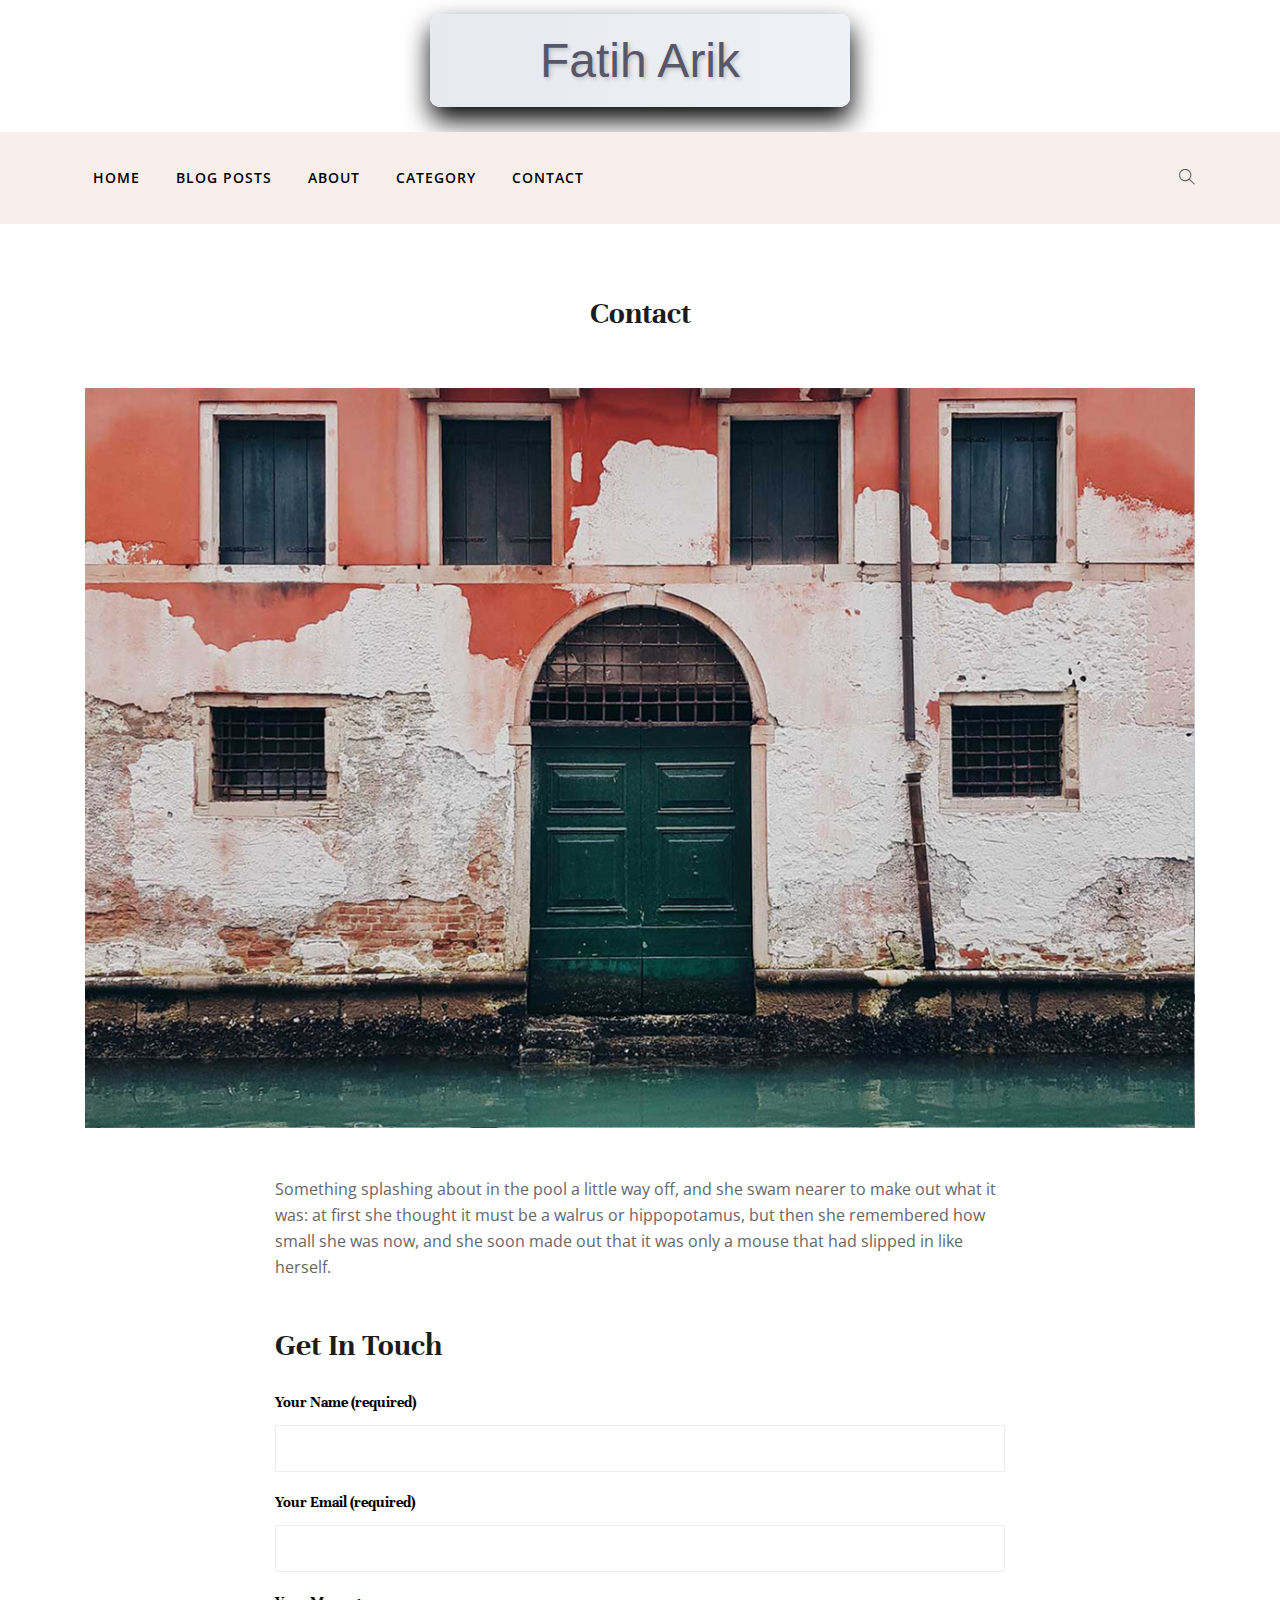
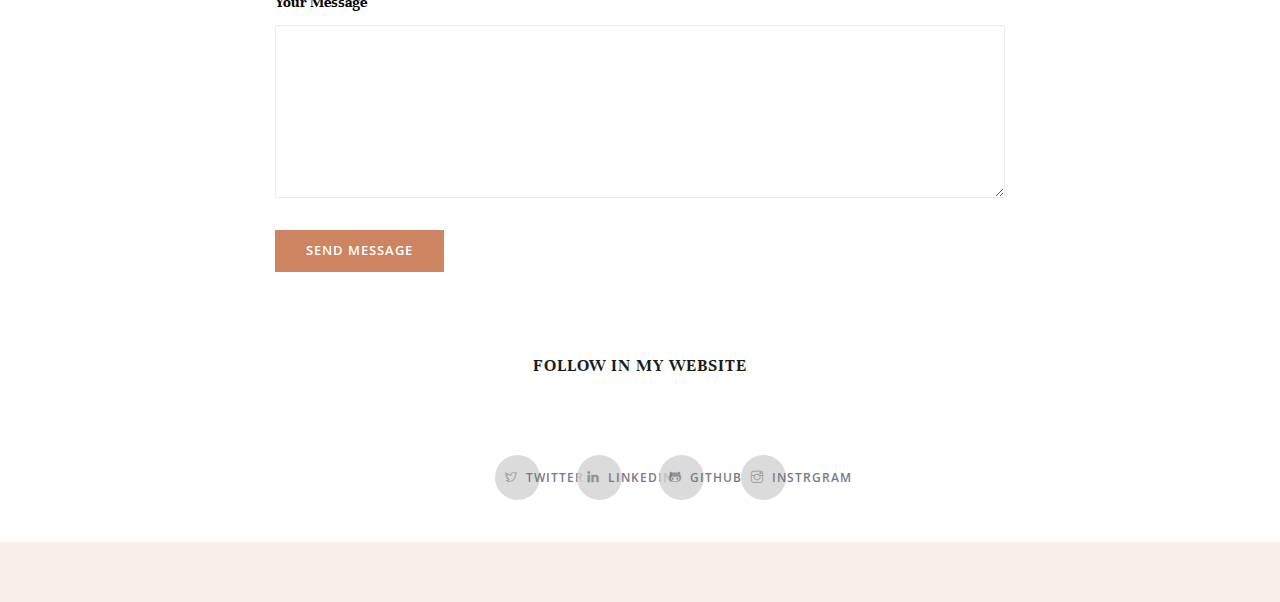
<file: contact.html>
<!DOCTYPE html>
<html lang="en">
<head>
    <meta charset="utf-8">
    <title>contact</title>
    <meta http-equiv="X-UA-Compatible" content="IE=edge">
    <meta name="viewport" content="width=device-width, initial-scale=1, shrink-to-fit=no">
    <link rel="stylesheet" href="plugins/bootstrap/css/bootstrap.min.css">
    <link rel="stylesheet" href="plugins/themify/css/themify-icons.css">
    <link rel="stylesheet" href="plugins/slick-carousel/slick-theme.css">
    <link rel="stylesheet" href="plugins/slick-carousel/slick.css">
    <link rel="stylesheet" href="plugins/owl-carousel/owl.carousel.min.css">
    <link rel="stylesheet" href="plugins/owl-carousel/owl.theme.default.min.css">
    <link rel="stylesheet" href="plugins/magnific-popup/magnific-popup.css">
    <link rel="stylesheet" href="css/style.css">
</head>
<body>
<div class="header-logo py-5 d-none d-lg-block">
    <div class="container">
        <div class="row justify-content-center">
            <div class="col-lg-6 text-center">
                <a class="ad">Fatih Arik</a>
            </div>
        </div>
    </div>
</div>

<header class="header-top bg-grey justify-content-center">
    <nav class="navbar navbar-expand-lg navigation">
        <div class="container">
            <a class="navbar-brand d-lg-none"></a>
            <button class="navbar-toggler" type="button" data-toggle="collapse" data-target="#navbarContent" aria-controls="navbarContent" aria-expanded="false" aria-label="Toggle navigation">
                <span class="ti-menu"></span>
            </button>
            <div class="collapse navbar-collapse" id="navbarContent">
                <ul id="menu" class="menu navbar-nav ">
                    <li class="nav-item dropdown  pl-0">
                        <a class="nav-link dropdown-toggle" href="#" id="navbarDropdown" role="button" data-toggle="dropdown" aria-haspopup="true" aria-expanded="false">
                            Home
                        </a>
                        <div class="dropdown-menu" aria-labelledby="navbarDropdown">
                            <a class="dropdown-item" href="index.html">Home One HAUPSEITE</a>
                            <a class="dropdown-item" href="index-2.html">Home Two IT</a>
                            <a class="dropdown-item" href="index-3.html">Home Three EDEBIYAT</a>
                        </div>
                    </li>
                    <li class="nav-item dropdown">
                        <a class="nav-link dropdown-toggle" href="#" id="navbarDropdown2" role="button" data-toggle="dropdown" aria-haspopup="true" aria-expanded="false">
                            Blog Posts
                        </a>
                        <div class="dropdown-menu" aria-labelledby="navbarDropdown2">
                            <a class="dropdown-item" href="standard-fullwidth.html">Technology Writing</a>
                            <a class="dropdown-item" href="standard-left-sidebar.html">Children's stories</a>
                            <a class="dropdown-item" href="standard-right-sidebar.html">Gedichte-Poems</a>
                        </div>
                    </li>
                    <li class="nav-item"><a href="about.html" class="nav-link">About</a></li>
                    <li class="nav-item"><a href="fashion.html" class="nav-link">Category</a></li>
                    <li class="nav-item"><a href="contact.html" class="nav-link">Contact</a></li>
                    <li class="nav-item d-lg-none">
                        <div class="search_toggle p-3 d-inline-block bg-white"><i class="ti-search"></i></div>
                    </li>
                </ul>
            </div>
            <div class="text-right search d-none d-lg-block">
                <div class="search_toggle"><i class="ti-search"></i></div>
            </div>
        </div>
    </nav>
</header>

<!--search overlay start-->
<div class="search-wrap">
    <div class="overlay">
        <form action="#" class="search-form">
            <div class="container">
                <div class="row">
                    <div class="col-md-10 col-9">
                        <input type="text" class="form-control" placeholder="Search..." />
                    </div>
                    <div class="col-md-2 col-3 text-right">
                        <div class="search_toggle toggle-wrap d-inline-block">
                            <i class="ti-close"></i>
                        </div>
                    </div>
                </div>
            </div>
        </form>
    </div>
</div>
<!--search overlay end-->

<div class="breadcrumb-wrapper">
    <div class="container">
        <div class="row">
            <div class="col-sm-12">
                <div class="text-center">
                    <h2 class="lg-title,ad">Contact</h2>
                </div>
            </div>
        </div>
    </div>
</div>
<section class="pt-5 padding-bottom">
    <div class="container">
        <div class="row">
            <div class="col-lg-12 col-md-12 col-sm-12 col-xs-12">


                <div class="row">
                    <div class="col-lg-12">
                        <img src="images/contact.jpg" alt="" class="img-fluid w-100">
                    </div>
                </div>

                <div class="row justify-content-center">
                    <div class="col-lg-8">
                        <p class="mt-5 mb-5">Something splashing about in the pool a little way off, and she swam
                            nearer to make out what it was: at first she thought it must be a walrus or
                            hippopotamus, but then she remembered how small she was now, and she soon made out that
                            it was only a mouse that had slipped in like herself.</p>

                        <h2 class="mb-4">Get In Touch</h2>

                        <form id="contact-form" class="contact-form">
                            <div class="row">
                                <div class="col-md-12">
                                    <div class="form-group">
                                        <label for="name">Your Name (required)</label>
                                        <input class="form-control form-control-name" name="name" id="name"
                                               type="text" required>
                                    </div>

                                    <div class="form-group">
                                        <label for="email">Your Email (required)</label>

                                        <input class="form-control form-control-email" name="email" id="email"
                                               type="email" required>
                                    </div>

                                    <div class="form-group">
                                        <label for="message">Your Message</label>
                                        <textarea class="form-control form-control-message" name="message"
                                                  id="message" rows="7" required></textarea>
                                    </div>

                                    <button class="btn btn-primary solid blank mt-3" type="submit">Send
                                        Message</button>
                                </div>
                            </div>
                        </form>
                    </div>
                </div>

            </div>
        </div>
    </div>
</section>
<!--footer start-->
<footer class="footer-section bg-grey">
    <div class="instagram-photo-section">
        <div class="container">
            <div class="row">
                <div class="col-lg-12">
                    <h4 class="text-center">Follow in MY Website</h4>
                </div>
            </div>

            <div class="row no-gutters" id="instafeed">

            </div>
        </div>
    </div>
    <div class="container">
        <div class="row">
            <div class="col-lg-12 text-center">

                <ul class="list-inline footer-socials">
                    <li class="list-inline-item"><a href="#"><i class="ti-twitter mr-2"></i>Twitter</a></li>
                    <li class="list-inline-item"><a href="#"><i class="ti-linkedin mr-2"></i>Linkedin</a></li>
                    <li class="list-inline-item"><a href="#"><i class="ti-github mr-2"></i>Github</a></li>
                    <li class="list-inline-item"><a href="#"><i class="ti-instagram mr-2"></i>Instrgram</a></li>
                </ul>
            </div>
        </div>
    </div>
</footer>
<!--footer end-->

<!-- THEME JAVASCRIPT FILES
================================================== -->
<!-- initialize jQuery Library -->
<script src="plugins/jquery/jquery.js"></script>
<script src="plugins/bootstrap/js/bootstrap.min.js"></script>
<script src="plugins/owl-carousel/owl.carousel.min.js"></script>
<script src="plugins/slick-carousel/slick.min.js"></script>
<script src="plugins/magnific-popup/magnific-popup.js"></script>
<script src="js/custom.js"></script>
</body>
</html>
</file>
<file: plugins/themify/css/themify-icons.css>
@font-face {
	font-family: 'themify';
	src:url('../fonts/themify.eot');
	src:url('../fonts/themify.eot?#iefix') format('embedded-opentype'),
		url('../fonts/themify.woff') format('woff'),
		url('../fonts/themify.ttf') format('truetype'),
		url('../fonts/themify.svg') format('svg');
	font-weight: normal;
	font-style: normal;
}

[class^="ti-"], [class*=" ti-"] {
	font-family: 'themify';
	speak: none;
	font-style: normal;
	font-weight: normal;
	font-variant: normal;
	text-transform: none;
	line-height: 1;

	/* Better Font Rendering =========== */
	-webkit-font-smoothing: antialiased;
	-moz-osx-font-smoothing: grayscale;
}

.ti-wand:before {
	content: "\e600";
}
.ti-volume:before {
	content: "\e601";
}
.ti-user:before {
	content: "\e602";
}
.ti-unlock:before {
	content: "\e603";
}
.ti-unlink:before {
	content: "\e604";
}
.ti-trash:before {
	content: "\e605";
}
.ti-thought:before {
	content: "\e606";
}
.ti-target:before {
	content: "\e607";
}
.ti-tag:before {
	content: "\e608";
}
.ti-tablet:before {
	content: "\e609";
}
.ti-star:before {
	content: "\e60a";
}
.ti-spray:before {
	content: "\e60b";
}
.ti-signal:before {
	content: "\e60c";
}
.ti-shopping-cart:before {
	content: "\e60d";
}
.ti-shopping-cart-full:before {
	content: "\e60e";
}
.ti-settings:before {
	content: "\e60f";
}
.ti-search:before {
	content: "\e610";
}
.ti-zoom-in:before {
	content: "\e611";
}
.ti-zoom-out:before {
	content: "\e612";
}
.ti-cut:before {
	content: "\e613";
}
.ti-ruler:before {
	content: "\e614";
}
.ti-ruler-pencil:before {
	content: "\e615";
}
.ti-ruler-alt:before {
	content: "\e616";
}
.ti-bookmark:before {
	content: "\e617";
}
.ti-bookmark-alt:before {
	content: "\e618";
}
.ti-reload:before {
	content: "\e619";
}
.ti-plus:before {
	content: "\e61a";
}
.ti-pin:before {
	content: "\e61b";
}
.ti-pencil:before {
	content: "\e61c";
}
.ti-pencil-alt:before {
	content: "\e61d";
}
.ti-paint-roller:before {
	content: "\e61e";
}
.ti-paint-bucket:before {
	content: "\e61f";
}
.ti-na:before {
	content: "\e620";
}
.ti-mobile:before {
	content: "\e621";
}
.ti-minus:before {
	content: "\e622";
}
.ti-medall:before {
	content: "\e623";
}
.ti-medall-alt:before {
	content: "\e624";
}
.ti-marker:before {
	content: "\e625";
}
.ti-marker-alt:before {
	content: "\e626";
}
.ti-arrow-up:before {
	content: "\e627";
}
.ti-arrow-right:before {
	content: "\e628";
}
.ti-arrow-left:before {
	content: "\e629";
}
.ti-arrow-down:before {
	content: "\e62a";
}
.ti-lock:before {
	content: "\e62b";
}
.ti-location-arrow:before {
	content: "\e62c";
}
.ti-link:before {
	content: "\e62d";
}
.ti-layout:before {
	content: "\e62e";
}
.ti-layers:before {
	content: "\e62f";
}
.ti-layers-alt:before {
	content: "\e630";
}
.ti-key:before {
	content: "\e631";
}
.ti-import:before {
	content: "\e632";
}
.ti-image:before {
	content: "\e633";
}
.ti-heart:before {
	content: "\e634";
}
.ti-heart-broken:before {
	content: "\e635";
}
.ti-hand-stop:before {
	content: "\e636";
}
.ti-hand-open:before {
	content: "\e637";
}
.ti-hand-drag:before {
	content: "\e638";
}
.ti-folder:before {
	content: "\e639";
}
.ti-flag:before {
	content: "\e63a";
}
.ti-flag-alt:before {
	content: "\e63b";
}
.ti-flag-alt-2:before {
	content: "\e63c";
}
.ti-eye:before {
	content: "\e63d";
}
.ti-export:before {
	content: "\e63e";
}
.ti-exchange-vertical:before {
	content: "\e63f";
}
.ti-desktop:before {
	content: "\e640";
}
.ti-cup:before {
	content: "\e641";
}
.ti-crown:before {
	content: "\e642";
}
.ti-comments:before {
	content: "\e643";
}
.ti-comment:before {
	content: "\e644";
}
.ti-comment-alt:before {
	content: "\e645";
}
.ti-close:before {
	content: "\e646";
}
.ti-clip:before {
	content: "\e647";
}
.ti-angle-up:before {
	content: "\e648";
}
.ti-angle-right:before {
	content: "\e649";
}
.ti-angle-left:before {
	content: "\e64a";
}
.ti-angle-down:before {
	content: "\e64b";
}
.ti-check:before {
	content: "\e64c";
}
.ti-check-box:before {
	content: "\e64d";
}
.ti-camera:before {
	content: "\e64e";
}
.ti-announcement:before {
	content: "\e64f";
}
.ti-brush:before {
	content: "\e650";
}
.ti-briefcase:before {
	content: "\e651";
}
.ti-bolt:before {
	content: "\e652";
}
.ti-bolt-alt:before {
	content: "\e653";
}
.ti-blackboard:before {
	content: "\e654";
}
.ti-bag:before {
	content: "\e655";
}
.ti-move:before {
	content: "\e656";
}
.ti-arrows-vertical:before {
	content: "\e657";
}
.ti-arrows-horizontal:before {
	content: "\e658";
}
.ti-fullscreen:before {
	content: "\e659";
}
.ti-arrow-top-right:before {
	content: "\e65a";
}
.ti-arrow-top-left:before {
	content: "\e65b";
}
.ti-arrow-circle-up:before {
	content: "\e65c";
}
.ti-arrow-circle-right:before {
	content: "\e65d";
}
.ti-arrow-circle-left:before {
	content: "\e65e";
}
.ti-arrow-circle-down:before {
	content: "\e65f";
}
.ti-angle-double-up:before {
	content: "\e660";
}
.ti-angle-double-right:before {
	content: "\e661";
}
.ti-angle-double-left:before {
	content: "\e662";
}
.ti-angle-double-down:before {
	content: "\e663";
}
.ti-zip:before {
	content: "\e664";
}
.ti-world:before {
	content: "\e665";
}
.ti-wheelchair:before {
	content: "\e666";
}
.ti-view-list:before {
	content: "\e667";
}
.ti-view-list-alt:before {
	content: "\e668";
}
.ti-view-grid:before {
	content: "\e669";
}
.ti-uppercase:before {
	content: "\e66a";
}
.ti-upload:before {
	content: "\e66b";
}
.ti-underline:before {
	content: "\e66c";
}
.ti-truck:before {
	content: "\e66d";
}
.ti-timer:before {
	content: "\e66e";
}
.ti-ticket:before {
	content: "\e66f";
}
.ti-thumb-up:before {
	content: "\e670";
}
.ti-thumb-down:before {
	content: "\e671";
}
.ti-text:before {
	content: "\e672";
}
.ti-stats-up:before {
	content: "\e673";
}
.ti-stats-down:before {
	content: "\e674";
}
.ti-split-v:before {
	content: "\e675";
}
.ti-split-h:before {
	content: "\e676";
}
.ti-smallcap:before {
	content: "\e677";
}
.ti-shine:before {
	content: "\e678";
}
.ti-shift-right:before {
	content: "\e679";
}
.ti-shift-left:before {
	content: "\e67a";
}
.ti-shield:before {
	content: "\e67b";
}
.ti-notepad:before {
	content: "\e67c";
}
.ti-server:before {
	content: "\e67d";
}
.ti-quote-right:before {
	content: "\e67e";
}
.ti-quote-left:before {
	content: "\e67f";
}
.ti-pulse:before {
	content: "\e680";
}
.ti-printer:before {
	content: "\e681";
}
.ti-power-off:before {
	content: "\e682";
}
.ti-plug:before {
	content: "\e683";
}
.ti-pie-chart:before {
	content: "\e684";
}
.ti-paragraph:before {
	content: "\e685";
}
.ti-panel:before {
	content: "\e686";
}
.ti-package:before {
	content: "\e687";
}
.ti-music:before {
	content: "\e688";
}
.ti-music-alt:before {
	content: "\e689";
}
.ti-mouse:before {
	content: "\e68a";
}
.ti-mouse-alt:before {
	content: "\e68b";
}
.ti-money:before {
	content: "\e68c";
}
.ti-microphone:before {
	content: "\e68d";
}
.ti-menu:before {
	content: "\e68e";
}
.ti-menu-alt:before {
	content: "\e68f";
}
.ti-map:before {
	content: "\e690";
}
.ti-map-alt:before {
	content: "\e691";
}
.ti-loop:before {
	content: "\e692";
}
.ti-location-pin:before {
	content: "\e693";
}
.ti-list:before {
	content: "\e694";
}
.ti-light-bulb:before {
	content: "\e695";
}
.ti-Italic:before {
	content: "\e696";
}
.ti-info:before {
	content: "\e697";
}
.ti-infinite:before {
	content: "\e698";
}
.ti-id-badge:before {
	content: "\e699";
}
.ti-hummer:before {
	content: "\e69a";
}
.ti-home:before {
	content: "\e69b";
}
.ti-help:before {
	content: "\e69c";
}
.ti-headphone:before {
	content: "\e69d";
}
.ti-harddrives:before {
	content: "\e69e";
}
.ti-harddrive:before {
	content: "\e69f";
}
.ti-gift:before {
	content: "\e6a0";
}
.ti-game:before {
	content: "\e6a1";
}
.ti-filter:before {
	content: "\e6a2";
}
.ti-files:before {
	content: "\e6a3";
}
.ti-file:before {
	content: "\e6a4";
}
.ti-eraser:before {
	content: "\e6a5";
}
.ti-envelope:before {
	content: "\e6a6";
}
.ti-download:before {
	content: "\e6a7";
}
.ti-direction:before {
	content: "\e6a8";
}
.ti-direction-alt:before {
	content: "\e6a9";
}
.ti-dashboard:before {
	content: "\e6aa";
}
.ti-control-stop:before {
	content: "\e6ab";
}
.ti-control-shuffle:before {
	content: "\e6ac";
}
.ti-control-play:before {
	content: "\e6ad";
}
.ti-control-pause:before {
	content: "\e6ae";
}
.ti-control-forward:before {
	content: "\e6af";
}
.ti-control-backward:before {
	content: "\e6b0";
}
.ti-cloud:before {
	content: "\e6b1";
}
.ti-cloud-up:before {
	content: "\e6b2";
}
.ti-cloud-down:before {
	content: "\e6b3";
}
.ti-clipboard:before {
	content: "\e6b4";
}
.ti-car:before {
	content: "\e6b5";
}
.ti-calendar:before {
	content: "\e6b6";
}
.ti-book:before {
	content: "\e6b7";
}
.ti-bell:before {
	content: "\e6b8";
}
.ti-basketball:before {
	content: "\e6b9";
}
.ti-bar-chart:before {
	content: "\e6ba";
}
.ti-bar-chart-alt:before {
	content: "\e6bb";
}
.ti-back-right:before {
	content: "\e6bc";
}
.ti-back-left:before {
	content: "\e6bd";
}
.ti-arrows-corner:before {
	content: "\e6be";
}
.ti-archive:before {
	content: "\e6bf";
}
.ti-anchor:before {
	content: "\e6c0";
}
.ti-align-right:before {
	content: "\e6c1";
}
.ti-align-left:before {
	content: "\e6c2";
}
.ti-align-justify:before {
	content: "\e6c3";
}
.ti-align-center:before {
	content: "\e6c4";
}
.ti-alert:before {
	content: "\e6c5";
}
.ti-alarm-clock:before {
	content: "\e6c6";
}
.ti-agenda:before {
	content: "\e6c7";
}
.ti-write:before {
	content: "\e6c8";
}
.ti-window:before {
	content: "\e6c9";
}
.ti-widgetized:before {
	content: "\e6ca";
}
.ti-widget:before {
	content: "\e6cb";
}
.ti-widget-alt:before {
	content: "\e6cc";
}
.ti-wallet:before {
	content: "\e6cd";
}
.ti-video-clapper:before {
	content: "\e6ce";
}
.ti-video-camera:before {
	content: "\e6cf";
}
.ti-vector:before {
	content: "\e6d0";
}
.ti-themify-logo:before {
	content: "\e6d1";
}
.ti-themify-favicon:before {
	content: "\e6d2";
}
.ti-themify-favicon-alt:before {
	content: "\e6d3";
}
.ti-support:before {
	content: "\e6d4";
}
.ti-stamp:before {
	content: "\e6d5";
}
.ti-split-v-alt:before {
	content: "\e6d6";
}
.ti-slice:before {
	content: "\e6d7";
}
.ti-shortcode:before {
	content: "\e6d8";
}
.ti-shift-right-alt:before {
	content: "\e6d9";
}
.ti-shift-left-alt:before {
	content: "\e6da";
}
.ti-ruler-alt-2:before {
	content: "\e6db";
}
.ti-receipt:before {
	content: "\e6dc";
}
.ti-pin2:before {
	content: "\e6dd";
}
.ti-pin-alt:before {
	content: "\e6de";
}
.ti-pencil-alt2:before {
	content: "\e6df";
}
.ti-palette:before {
	content: "\e6e0";
}
.ti-more:before {
	content: "\e6e1";
}
.ti-more-alt:before {
	content: "\e6e2";
}
.ti-microphone-alt:before {
	content: "\e6e3";
}
.ti-magnet:before {
	content: "\e6e4";
}
.ti-line-double:before {
	content: "\e6e5";
}
.ti-line-dotted:before {
	content: "\e6e6";
}
.ti-line-dashed:before {
	content: "\e6e7";
}
.ti-layout-width-full:before {
	content: "\e6e8";
}
.ti-layout-width-default:before {
	content: "\e6e9";
}
.ti-layout-width-default-alt:before {
	content: "\e6ea";
}
.ti-layout-tab:before {
	content: "\e6eb";
}
.ti-layout-tab-window:before {
	content: "\e6ec";
}
.ti-layout-tab-v:before {
	content: "\e6ed";
}
.ti-layout-tab-min:before {
	content: "\e6ee";
}
.ti-layout-slider:before {
	content: "\e6ef";
}
.ti-layout-slider-alt:before {
	content: "\e6f0";
}
.ti-layout-sidebar-right:before {
	content: "\e6f1";
}
.ti-layout-sidebar-none:before {
	content: "\e6f2";
}
.ti-layout-sidebar-left:before {
	content: "\e6f3";
}
.ti-layout-placeholder:before {
	content: "\e6f4";
}
.ti-layout-menu:before {
	content: "\e6f5";
}
.ti-layout-menu-v:before {
	content: "\e6f6";
}
.ti-layout-menu-separated:before {
	content: "\e6f7";
}
.ti-layout-menu-full:before {
	content: "\e6f8";
}
.ti-layout-media-right-alt:before {
	content: "\e6f9";
}
.ti-layout-media-right:before {
	content: "\e6fa";
}
.ti-layout-media-overlay:before {
	content: "\e6fb";
}
.ti-layout-media-overlay-alt:before {
	content: "\e6fc";
}
.ti-layout-media-overlay-alt-2:before {
	content: "\e6fd";
}
.ti-layout-media-left-alt:before {
	content: "\e6fe";
}
.ti-layout-media-left:before {
	content: "\e6ff";
}
.ti-layout-media-center-alt:before {
	content: "\e700";
}
.ti-layout-media-center:before {
	content: "\e701";
}
.ti-layout-list-thumb:before {
	content: "\e702";
}
.ti-layout-list-thumb-alt:before {
	content: "\e703";
}
.ti-layout-list-post:before {
	content: "\e704";
}
.ti-layout-list-large-image:before {
	content: "\e705";
}
.ti-layout-line-solid:before {
	content: "\e706";
}
.ti-layout-grid4:before {
	content: "\e707";
}
.ti-layout-grid3:before {
	content: "\e708";
}
.ti-layout-grid2:before {
	content: "\e709";
}
.ti-layout-grid2-thumb:before {
	content: "\e70a";
}
.ti-layout-cta-right:before {
	content: "\e70b";
}
.ti-layout-cta-left:before {
	content: "\e70c";
}
.ti-layout-cta-center:before {
	content: "\e70d";
}
.ti-layout-cta-btn-right:before {
	content: "\e70e";
}
.ti-layout-cta-btn-left:before {
	content: "\e70f";
}
.ti-layout-column4:before {
	content: "\e710";
}
.ti-layout-column3:before {
	content: "\e711";
}
.ti-layout-column2:before {
	content: "\e712";
}
.ti-layout-accordion-separated:before {
	content: "\e713";
}
.ti-layout-accordion-merged:before {
	content: "\e714";
}
.ti-layout-accordion-list:before {
	content: "\e715";
}
.ti-ink-pen:before {
	content: "\e716";
}
.ti-info-alt:before {
	content: "\e717";
}
.ti-help-alt:before {
	content: "\e718";
}
.ti-headphone-alt:before {
	content: "\e719";
}
.ti-hand-point-up:before {
	content: "\e71a";
}
.ti-hand-point-right:before {
	content: "\e71b";
}
.ti-hand-point-left:before {
	content: "\e71c";
}
.ti-hand-point-down:before {
	content: "\e71d";
}
.ti-gallery:before {
	content: "\e71e";
}
.ti-face-smile:before {
	content: "\e71f";
}
.ti-face-sad:before {
	content: "\e720";
}
.ti-credit-card:before {
	content: "\e721";
}
.ti-control-skip-forward:before {
	content: "\e722";
}
.ti-control-skip-backward:before {
	content: "\e723";
}
.ti-control-record:before {
	content: "\e724";
}
.ti-control-eject:before {
	content: "\e725";
}
.ti-comments-smiley:before {
	content: "\e726";
}
.ti-brush-alt:before {
	content: "\e727";
}
.ti-youtube:before {
	content: "\e728";
}
.ti-vimeo:before {
	content: "\e729";
}
.ti-twitter:before {
	content: "\e72a";
}
.ti-time:before {
	content: "\e72b";
}
.ti-tumblr:before {
	content: "\e72c";
}
.ti-skype:before {
	content: "\e72d";
}
.ti-share:before {
	content: "\e72e";
}
.ti-share-alt:before {
	content: "\e72f";
}
.ti-rocket:before {
	content: "\e730";
}
.ti-pinterest:before {
	content: "\e731";
}
.ti-new-window:before {
	content: "\e732";
}
.ti-microsoft:before {
	content: "\e733";
}
.ti-list-ol:before {
	content: "\e734";
}
.ti-linkedin:before {
	content: "\e735";
}
.ti-layout-sidebar-2:before {
	content: "\e736";
}
.ti-layout-grid4-alt:before {
	content: "\e737";
}
.ti-layout-grid3-alt:before {
	content: "\e738";
}
.ti-layout-grid2-alt:before {
	content: "\e739";
}
.ti-layout-column4-alt:before {
	content: "\e73a";
}
.ti-layout-column3-alt:before {
	content: "\e73b";
}
.ti-layout-column2-alt:before {
	content: "\e73c";
}
.ti-instagram:before {
	content: "\e73d";
}
.ti-google:before {
	content: "\e73e";
}
.ti-github:before {
	content: "\e73f";
}
.ti-flickr:before {
	content: "\e740";
}
.ti-facebook:before {
	content: "\e741";
}
.ti-dropbox:before {
	content: "\e742";
}
.ti-dribbble:before {
	content: "\e743";
}
.ti-apple:before {
	content: "\e744";
}
.ti-android:before {
	content: "\e745";
}
.ti-save:before {
	content: "\e746";
}
.ti-save-alt:before {
	content: "\e747";
}
.ti-yahoo:before {
	content: "\e748";
}
.ti-wordpress:before {
	content: "\e749";
}
.ti-vimeo-alt:before {
	content: "\e74a";
}
.ti-twitter-alt:before {
	content: "\e74b";
}
.ti-tumblr-alt:before {
	content: "\e74c";
}
.ti-trello:before {
	content: "\e74d";
}
.ti-stack-overflow:before {
	content: "\e74e";
}
.ti-soundcloud:before {
	content: "\e74f";
}
.ti-sharethis:before {
	content: "\e750";
}
.ti-sharethis-alt:before {
	content: "\e751";
}
.ti-reddit:before {
	content: "\e752";
}
.ti-pinterest-alt:before {
	content: "\e753";
}
.ti-microsoft-alt:before {
	content: "\e754";
}
.ti-linux:before {
	content: "\e755";
}
.ti-jsfiddle:before {
	content: "\e756";
}
.ti-joomla:before {
	content: "\e757";
}
.ti-html5:before {
	content: "\e758";
}
.ti-flickr-alt:before {
	content: "\e759";
}
.ti-email:before {
	content: "\e75a";
}
.ti-drupal:before {
	content: "\e75b";
}
.ti-dropbox-alt:before {
	content: "\e75c";
}
.ti-css3:before {
	content: "\e75d";
}
.ti-rss:before {
	content: "\e75e";
}
.ti-rss-alt:before {
	content: "\e75f";
}
</file>
<file: css/style.css>
@import url("https://fonts.googleapis.com/css?family=Montserrat:300,400,700|Lato:400,600,700");
@import url("https://fonts.googleapis.com/css?family=Lora:400,700|Open+Sans|Unna:400,700&display=swap");

body,
p {
  font-family: "Open Sans", sans-serif;
  line-height: 26px;
  font-size: 16px;
  text-rendering: optimizeLegibility;
  color: #666;
  font-weight: 400;
}

html {
  overflow-x: hidden;
  width: 100%;
  height: 100%;
}
.info{
  border-radius: 60px;
}

h1,
.h1,
h2,
.h2,
h3,
.h3,
h4,
.h4,
h5,
.h5,
h6,
.h6 {
  color: #1c1c1c;
  font-weight: 600;
  font-family: "Unna", serif;
}

h1,
.h1 {
  font-size: 38px;
  line-height: 48px;
}

h2,
.h2 {
  font-size: 32px;
  line-height: 36px;
  font-weight: 700;
}

h3,
.h3 {
  font-size: 24px;
  font-weight: 700;
}

h4,
.h4 {
  font-size: 20px;
  line-height: 28px;
}

h5,
.h5 {
  font-size: 16px;
  line-height: 26px;
}

h6,
.h6 {
  font-size: 14px;
  line-height: 22px;
}

.font-extra {
  font-family: "Lora", serif;
}


.dark-mode {
  background-color: #333;
  color: #fff;
}

/* Karanlık Mod Düğmesi için Ek Stiller */
#darkModeToggle {
  cursor: pointer;
  padding: 5px 10px;
}








/* 1.2. Common styles
================================================== */
body {
  background: #fff;
  color: #575769;
}

html,
body {
  height: 100%;
}

a {
  transition: all 0.3s ease-in-out;
  color: #000;
}

a:link,
a:visited {
  text-decoration: none;
}

a:hover {
  color: #ce8460;
}

a.read-more {
  margin-top: 10px;
  display: inline-block;
  color: #ce8460;
  text-transform: uppercase;
  font-size: 15px;
  font-weight: 600;
  letter-spacing: 2px;
}

a.read-more:hover {
  color: #000;
}


.section-padding {
  padding: 70px 0;
  position: relative;
}

.section-sm {
  padding: 30px 0;
}

a:focus {
  outline: 0;
}




.form-control {
  box-shadow: none;
  border: 3px solid grey;
  padding: 12px 20px;
  background: #f0f1f4;
  font-size: 14px;
  border-radius: 2px;
}

.form-control:focus {
  box-shadow: none;
  border: 1px solid #ce8460;
}

blockquote {
  position: relative;
  padding: 0px 50px 30px 40px;
  margin: 50px 0 40px;
  font-size: 20px;
  line-height: 34px;
  font-family: "Lora", serif;
  font-weight: 400;
  font-style: italic;
  text-align: center;
}

/* Button */
.btn {
  border-radius: 0px;
  padding: 10px 30px;
  font-weight: 600;
  text-transform: uppercase;
  color: #fff;
  transition: 350ms;
  letter-spacing: 1px;
  font-size: 13px;
  border: 1px solid transparent;
}

.btn-primary {
  background: #ce8460;
}

.btn-primary:hover {
  background: #000;
  color: #fff;
  border-color: #000;
}

.btn-dark {
  background: #292931;
}

.btn-dark:hover,
.btn-white.btn-primary:hover {
  background: #272d33;
  color: #fff;
}

.btn-grey {
  background: #ce8460;
  border-color: #ce8460;
  color: #fff;
}

.btn-grey:hover {
  background: transparent;
  border-color: #ce8460;
  color: #000;
}

.slick-slide {
  outline: 0;
}

.letter-spacing {
  letter-spacing: 3px;
}

.font-sm {
  font-size: 12px !important;
}

.text-color {
  color: #ce8460;
}

.bg-grey {
  background: #f8efea;
}

.gray-bg {
  background: #f5f5f5;
}

.padding-bottom {
  padding-bottom: 120px;
}

.padding-top {
  padding-top: 120px;
}

.navigation .menu {
  padding: 0px;
}

.navigation .menu li {
  text-align: left;
  padding: 0px 10px;
}

.navigation .menu li a {
  color: #000;
  display: inline-block;
  line-height: 26px;
  letter-spacing: 1px;
}

.navigation .menu .dropdown-toggle::after {
  display: none;
}

.navigation .menu .dropdown {
  position: relative;
}

.navigation .menu .dropdown-menu {
  margin-left: 0px;
  transition: all 500ms cubic-bezier(0.43, 0.26, 0.11, 0.99);
  -webkit-transition: all 500ms cubic-bezier(0.43, 0.26, 0.11, 0.99);
  -o-transition: all 500ms cubic-bezier(0.43, 0.26, 0.11, 0.99);
  -ms-transition: all 500ms cubic-bezier(0.43, 0.26, 0.11, 0.99);
  width: 250px;
  height: auto;
  padding: 0px;
  border-radius: 0px;
  opacity: 0;
  visibility: hidden;
  overflow: hidden;
  border: 2px solid rgba(0, 0, 0, 0.03);
  color: #fff;
  background-color: #000;
  transform: translateY(0px);
}

.navigation .menu .dropdown-menu a {
  font-weight: 400;
  color: #fff;
  background: #000;
  min-width: 210px;
  line-height: 20px;
  text-transform: uppercase;
  font-size: 12px;
  letter-spacing: 1px;
  padding: 12px 20px;
}

.navigation .menu .dropdown-menu a:hover {
  background: #111;
  color: #fff;
  padding-left: 20px;
}

.navigation .menu .dropdown:hover .dropdown-menu {
  visibility: visible;
  opacity: 1;
  display: block;
  transform: translateY(-10px);
}

.dropdown-toggle::after {
  display: none;
}

.navbar-nav .nav-link {
  transition: all 500ms ease;
  -moz-transition: all 500ms ease;
  -webkit-transition: all 500ms ease;
  -ms-transition: all 500ms ease;
  -o-transition: all 500ms ease;
  font-family: "Open Sans", sans-serif;
  text-transform: uppercase;
  font-size: 14px;
  font-weight: 600;
  padding: 25px 0px;
}

.navbar-nav .nav-link:hover {
  color: #ce8460 !important;
}

.header-socials a {
  font-size: 12px;
  padding: 0px 5px;
}

.bg-dark {
  background: #111111 !important;
}

.navigation-dark .navigation .navbar-nav .nav-link {
  color: #fff;
  font-weight: 400;
  font-size: 14px;
}

.navigation-dark .header-socials-2 a {
  color: rgba(255, 255, 255, 0.7);
}

.navigation.menu-white .navbar-nav .nav-link {
  color: #fff;
}

.header-socials-2 a {
  padding: 0px 5px;
  font-size: 14px;
  color: rgba(0, 0, 0, 0.7);
}

.search a {
  color: #000;
  font-size: 14px;
  color: rgba(0, 0, 0, 0.7);
}

/*-------------------------------
overlay search
-------------------------------*/
.search-wrap {
  position: relative;
  z-index: 1200;
  display: inline-block;
  float: right;
  top: 20px;
  right: 16px;
}

.toggle-wrap {
  position: relative;
}

.search_toggle {
  cursor: pointer;
}

.toggle-wrap.active {
  position: relative;
  top: 0%;
  right: 0%;
  cursor: pointer;
  z-index: 10000;
  transition: opacity 0.25s ease;
}

.toggle-wrap.active img {
  display: none;
}

.toggle-wrap img.search-close {
  display: none;
}

.toggle-wrap.active img.search-close {
  display: block;
}

.overlay {
  position: fixed;
  background: #1f1f1f;
  top: 0;
  left: 0;
  width: 100%;
  height: 0%;
  opacity: 0;
  visibility: hidden;
  transition: opacity 0.35s, visibility 0.35s, height 0.4s;
  overflow: hidden;
}

.overlay.open {
  opacity: 1;
  visibility: visible;
  height: 100%;
}

.overlay.open .col-md-3 {
  opacity: 1;
  transform: translateY(-100px);
  transition: transform 0.5s, opacity 0.5s;
}

.overlay.open .col-md-3:first-child {
  transition-delay: 0.4s;
}

.overlay.open .col-md-3:nth-child(2) {
  transition-delay: 0.45s;
}

.overlay.open .col-md-3:nth-child(3) {
  transition-delay: 0.5s;
}

.overlay.open .col-md-3:nth-child(4) {
  transition-delay: 0.55s;
}

.overlay .col-md-3 {
  opacity: 0;
  transform: translate3d(0, 0, 0);
}

.overlay .search-form {
  position: relative;
  height: 300px;
  padding-top: 120px;
  background: #222222;
}

.overlay .search-form input {
  background: transparent;
  border: none;
  font-size: 56px;
  height: 60px;
  color: #fff;
}

.overlay .search-form input:focus {
  box-shadow: none;
}

.overlay nav,
.overlay .search-blog-post {
  position: relative;
  height: 60%;
  top: 55%;
  transform: translateY(-50%);
  font-size: 1.5rem;
}

.overlay .search-blog-post .post-header h3 {
  font-size: 16px;
  line-height: 26px;
}

.overlay .search-blog-post .post-header h3 a {
  color: #fff;
}

.overlay .search-blog-post .post-header h3 a:hover {
  color: #cba866;
}

.overlay .search-blog-post .post-meta {
  font-size: 14px;
}

.search-blog-title {
  position: relative;
  top: 3.5rem;
}

@media (max-width: 1366px) {
  .toggle-wrap.active {
    right: 10%;
  }
}

@media (max-width: 1024px) {
  .overlay .search-form {
    height: 200px;
    padding-top: 70px;
  }

  .toggle-wrap.active {
    top: 8%;
  }
}

@media (max-width: 768px) {

  .overlay nav,
  .overlay .search-blog-post {
    top: 50%;
  }

  .toggle-wrap.active {
    top: 7%;
  }
}

@media (max-width: 767px) {

  .overlay nav,
  .overlay .search-blog-post,
  .search-blog-title {
    display: none;
  }

  .overlay .search-form {
    height: 100%;
    padding-top: 50%;
  }

  .toggle-wrap.active {
    top: 15%;
    right: -10px;
  }

  .overlay .search-form input {
    font-size: 24px;
  }

  .toggle-wrap.active img.search-close {
    width: 70%;
  }
}

.sidebar {
  position: relative;
  overflow: hidden;
  width: 100%;
  height: 100%;
}

.content {
  width: 85%;
  margin: 0 auto;
  padding-left: 170px;
}

.sidebar-sticky {
  position: fixed;
  left: 0px;
  top: 0px;
  background-color: #fff;
  padding-left: 30px;
  z-index: 99999;
  height: 100%;
  width: 14%;
  border-right: 2px solid #eee;
}

.main-menu a {
  color: #000;
  display: inline-block;
  line-height: 26px;
  text-transform: uppercase;
  font-size: 14px;
  font-weight: 700;
  padding-left: 0px;
  letter-spacing: 1px;
}

.main-menu .dropdown-menu {
  margin-left: 0px;
  transition: all 500ms cubic-bezier(0.43, 0.26, 0.11, 0.99);
  -webkit-transition: all 500ms cubic-bezier(0.43, 0.26, 0.11, 0.99);
  -o-transition: all 500ms cubic-bezier(0.43, 0.26, 0.11, 0.99);
  -ms-transition: all 500ms cubic-bezier(0.43, 0.26, 0.11, 0.99);
  width: 250px;
  height: auto;
  padding: 0px;
  border-radius: 0px;
  border: 2px solid rgba(0, 0, 0, 0.03);
  color: #fff;
  background-color: #000;
  transform: translateY(0px);
}

.main-menu .dropdown-menu a {
  font-weight: 400;
  color: #fff;
  background: #000;
  min-width: 210px;
  line-height: 20px;
  text-transform: uppercase;
  font-size: 12px;
  letter-spacing: 1px;
  padding: 12px 20px;
}

.main-menu .dropdown-menu a:hover {
  background: #111;
  color: #fff;
  padding-left: 20px;
}

.main-menu {
  padding: 70px 0 150px;
}

.header-social-wrapper {
  position: absolute;
  bottom: 20px;
  display: inline-block;
  margin: 10px 0 0;
  z-index: 100;
}

.header-social-wrapper ul li a {
  font-size: 14px;
  padding: 0px 10px;
  width: 40px;
  height: 40px;
  margin-bottom: 5px;
  text-align: center;
  background: rgba(0, 0, 0, 0.05);
  display: inline-block;
  padding-top: 6px;
  color: rgba(0, 0, 0, 0.7);
}

.header-social-wrapper ul li a:hover {
  background: #ce8460;
  color: #fff;
}

.header-top {
  position: relative !important;
}

.navigation-dark .navbar-toggler span {
  color: #fff;
}

.navigation-2.navigation .nav-link {
  padding: 25px 8px;
}

.dark-header-socials {
  text-align: left;
}

.dark-header-socials a {
  color: #fff;
  padding: 0px 10px;
}

.dark-header-socials a:hover {
  color: #ce8460;
}

@media (max-width: 400px) {
  .header-left {
    text-align: right;
    position: absolute;
    right: 0;
    z-index: 10001;
    height: 50px;
    overflow: hidden;
    top: 13px;
  }

  .navigation .menu li {
    padding-left: 0px;
  }

  .dropdown-menu {
    display: none;
  }

  .dropdown:hover .dropdown-menu {
    visibility: visible;
    opacity: 1;
    display: block;
  }

  .navigation-2.navigation .nav-link {
    padding: 15px 8px;
  }

  .navbar-nav .nav-link {
    padding: 16px 0px;
  }

  .content {
    width: 100%;
    padding: 30px;
  }
}

@media (max-width: 575px) {
  .header-left {
    text-align: right;
    position: absolute;
    right: 20px;
    z-index: 10001;
    height: 50px;
    overflow: hidden;
    top: 13px;
  }

  .navigation .menu li {
    padding-left: 0px;
  }

  .dropdown-menu {
    display: none;
  }

  .dropdown:hover .dropdown-menu {
    visibility: visible;
    opacity: 1;
    display: block;
  }

  .navigation-2.navigation .nav-link {
    padding: 15px 8px;
  }

  .navbar-nav .nav-link {
    padding: 16px 0px;
  }

  .content {
    width: 100%;
    padding: 30px;
  }
}

@media (max-width: 767px) {
  .header-left {
    text-align: right;
    position: absolute;
    right: 20px;
    z-index: 10001;
    height: 50px;
    overflow: hidden;
    top: 13px;
  }

  .navigation .menu li {
    padding-left: 0px;
  }

  .dropdown-menu {
    display: none;
  }

  .dropdown:hover .dropdown-menu {
    visibility: visible;
    opacity: 1;
    display: block;
  }

  .navigation-2.navigation .nav-link {
    padding: 15px 8px;
  }

  .navbar-nav .nav-link {
    padding: 16px 0px;
  }

  .content {
    width: 100%;
    padding: 30px;
  }
}

@media (max-width: 991px) {
  .header-left {
    text-align: right;
    position: absolute;
    right: 20px;
    z-index: 10001;
    height: 50px;
    overflow: hidden;
    top: 13px;
  }

  .navigation .menu li {
    padding-left: 0px;
  }

  .dropdown-menu {
    display: none;
  }

  .dropdown:hover .dropdown-menu {
    visibility: visible;
    opacity: 1;
    display: block;
  }

  .navigation-2.navigation .nav-link {
    padding: 15px 8px;
  }

  .navbar-nav .nav-link {
    padding: 16px 0px;
  }

  .content {
    width: 100%;
    padding: 30px;
  }
}

.banner {
  position: relative;
  margin-bottom: 130px;
}

.banner-content {
  position: absolute;
  content: "";
  left: 0px;
  right: 0px;
  margin: 0 auto;
  width: 70%;
  bottom: -120px;
  background: #fff;
  padding: 50px 80px;
}

.slider-item {
  margin: 0px 10px;
}

.slider-item img {
  width: 100%;
}

.slider-item-content {
  position: relative;
}

.slider-post-content {
  position: absolute;
  bottom: 38px;
  padding: 20px;
  background: #fff;
  width: 90%;
  text-align: center;
  margin: 0 auto;
  left: 0px;
  right: 0px;
}

@media (max-width: 400px) {
  .banner-content {
    position: relative;
    width: 100%;
    padding: 50px 15px;
    bottom: 0px;
  }
}

@media (max-width: 575px) {
  .banner-content {
    position: relative;
    width: 100%;
    padding: 50px 15px;
    bottom: 0px;
  }
}

@media (max-width: 767px) {
  .banner-content {
    position: relative;
    width: 100%;
    padding: 50px 15px;
    bottom: 0px;
  }
}

.category-item {
  position: relative;
  transition: all 0.25s ease-in-out;
}

.category-item .content {
  position: absolute;
  content: "";
  left: 0px;
  right: 0px;
  background: #fff;
  padding: 25px 30px;
  bottom: -60px;
  text-align: center;
  width: 90%;
  margin: 0 auto;
  transition: all 0.25s ease-in-out;
}

.category-item .category-img {
  overflow: hidden;
  position: relative;
}

.category-item .category-img img {
  transition: all 0.25s ease-in-out;
}

.category-item .category-img:hover img {
  transform: translateY(-20px);
}

.post-list .cat-name {
  color: #ce8460;
}

.post-list .post-view {
  position: relative;
  padding-left: 10px;
  margin-left: 10px;
}

.post-list .post-view:before {
  position: absolute;
  content: "";
  left: -10px;
  top: 13px;
  width: 10px;
  height: 1px;
  background: #000;
}

.post-article {
  padding-left: 40px;
}

.label-date .day {
  font-weight: 700;
  display: block;
}

.label-date span.month {
  font-size: 11px;
  line-height: 1em;
}

.label-date span.day {
  font-size: 20px;
  line-height: 1em;
  font-weight: 700;
  margin-bottom: 7px;
}

.label-date span {
  display: block;
}

.label-date {
  width: 64px;
  border: 2px solid #eee;
  background-color: #fff;
  padding: 12px 5px;
  text-align: center;
  z-index: 9;
  position: absolute;
  margin-top: -80px;
}

.post-content-grid {
  padding: 20px;
}

.post-content-grid p {
  font-size: 14px;
  margin-top: 15px;
}

.subscribe-home .form-control {
  background: #fff;
}

.post-quote {
  padding: 60px 40px;
  position: relative;
  z-index: 1;
}

.post-quote:before {
  position: absolute;
  content: "";
  left: 0px;
  top: 0px;
  width: 100%;
  height: 100%;
  background: rgba(0, 0, 0, 0.8);
  z-index: -1;
}

.post-quote h3 {
  color: #fff;
}

.post-quote p {
  color: rgba(255, 255, 255, 0.7);
}

.post_gallery.owl-theme .owl-nav {
  position: absolute;
  top: 50%;
  width: 100%;
  margin-top: -15px;
}

.post_gallery.owl-theme .owl-nav .owl-prev {
  width: 35px;
  height: 53px;
  line-height: 15px;
  font-size: 20px;
  float: left;
  background: #ce8460;
  color: #fff;
}

.post_gallery.owl-theme .owl-nav .owl-next {
  float: right;
  background: #ce8460;
  color: #fff;
  width: 35px;
  height: 53px;
  line-height: 15px;
  font-size: 20px;
}

.play-btn {
  line-height: 45px;
  position: absolute;
  top: 33%;
  left: 0px;
  width: 120px;
  height: 120px;
  text-align: center;
  border-radius: 50%;
  right: 0px;
  margin: 0 auto;
  font-size: 37px;
  padding-top: 38px;
  background: #ce8460;
  color: #fff;
}

.play-btn:hover {
  background: #fff;
  color: #ce8460;
}

@media (max-width: 575px) {
  .category-item .content {
    position: relative;
    bottom: 0px;
  }

  .play-btn {
    width: 90px;
    height: 90px;
    font-size: 30px;
    padding-top: 24px;
  }
}

@media (max-width: 400px) {
  .category-item .content {
    position: relative;
    bottom: 0px;
  }

  .play-btn {
    width: 90px;
    height: 90px;
    font-size: 30px;
    padding-top: 24px;
  }
}

@media (max-width: 767px) {
  .category-item .content {
    position: relative;
    bottom: 0px;
  }
}

.sidebar-widget .widget-title {
  text-transform: uppercase;
  font-size: 16px;
  letter-spacing: 1px;
  position: relative;
  padding-bottom: 10px;
  margin-bottom: 30px;
}

.sidebar-widget .widget-title:after {
  position: absolute;
  bottom: 0;
  overflow: hidden;
  width: 15px;
  height: 1px;
  border-top: 1px solid;
  content: "";
  left: 50%;
  margin-left: -8px;
}

.sidebar-widget.about .about-author img {
  border-radius: 100%;
  width: 180px;
  height: 180px;
  border: 5px solid #eee;
}

.sidebar-widget.subscribe {
  border: 2px solid #000;
  padding: 30px;
}

.sidebar-widget.category li {
  padding: 10px 0px;
  border-bottom: 1px solid rgba(0, 0, 0, 0.06);
}

.sidebar-widget.category li span {
  display: inline-block;
  background: #ce8460;
  color: #fff;
  width: 30px;
  height: 30px;
  text-align: center;
  border-radius: 2px;
  line-height: 30px;
}

.sidebar-widget.tags a {
  border: 1px solid rgba(0, 0, 0, 0.06);
  padding: 5px 12px;
  display: inline-block;
  margin-bottom: 5px;
}

.follow-socials a {
  width: 50px;
  height: 50px;
  display: inline-block;
  text-align: center;
  color: #000;
  padding-top: 12px;
  margin-bottom: 5px;
  background: #eee;
}

.follow-socials a:hover {
  background: #ce8460;
  color: #fff;
}

.sidebar-post-item span {
  font-size: 12px;
}

.sidebar-post-item img {
  width: 100px;
}

.post-meta li {
  text-transform: uppercase;
  font-size: 12px;
  position: relative;
  padding: 0px 6px;
}

.post-socials a {
  padding: 0px 4px;
  font-size: 13px;
  color: #b8b6bb;
}

.post-socials a:hover {
  color: #ce8460;
}

.pagination ul li a {
  width: 40px;
  height: 40px;
  background: #f5f5f5;
  display: inline-block;
  text-align: center;
  font-weight: 600;
  padding-top: 8px;
  font-size: 14px;
}

.pagination ul li a:hover {
  background: #ce8460;
  color: #fff;
}

.pagination ul li a.active {
  background: #ce8460;
  color: #fff;
  border-color: #ce8460;
}

.post-title {
  text-transform: capitalize;
}

.letter-spacing-1 {
  letter-spacing: 1px;
}

.post-grid span {
  font-size: 15px;
}

.socials a {
  padding: 0px 5px;
}

.post-tags a {
  margin-right: 15px;
}

.list-posts-share a {
  padding: 0px 10px;
}

.author-social {
  padding-right: 10px;
  font-size: 14px;
}

.post-pagination .prev-post {
  float: left;
  width: 48%;
}

.post-pagination .next-post {
  float: right;
  text-align: right;
  width: 48%;
}

.comment-area-box .media-body h4 {
  font-size: 18px;
}

.comment-form .form-control {
  background: #fff;
}

.text-underline {
  text-decoration: underline !important;
}

.instagram-post {
  position: relative;
  cursor: pointer;
}

.instagram-post:before {
  position: absolute;
  content: "";
  left: 0px;
  top: 0px;
  width: 100%;
  height: 100%;
  background: rgba(0, 0, 0, 0.5);
  opacity: 0;
  visibility: hidden;
  transition: all 0.3s ease-in-out;
}

.instagram-post .intsa-meta {
  position: absolute;
  content: "";
  left: 0px;
  top: 50%;
  right: 0px;
  width: 100%;
  height: 100%;
  display: flex;
  justify-content: center;
  opacity: 0;
  visibility: hidden;
  transition: all 0.3s ease-in-out;
}

.instagram-post span {
  width: 40px;
  height: 40px;
  background: #fff;
  display: inline-block;
  text-align: center;
  border-radius: 100%;
  margin: 0px 5px;
  padding-top: 8px;
  font-weight: 700;
  color: #000;
}

.instagram-post:hover:before {
  opacity: 1;
  visibility: visible;
}

.instagram-post:hover .intsa-meta {
  opacity: 1;
  visibility: visible;
}

.breadcrumb-wrapper {
  margin-top: 4.5rem;
}

/* 10. CONTACT
================================================== */
.contact-form .form-control {
  background: transparent;
  border: 1px solid rgba(0, 0, 80, 0.08);
}

.contact-form label {
  color: #000;
  font-weight: 700;
  font-family: "Unna", serif;
  margin-bottom: 10px;
}

select.form-control:not([size]):not([multiple]) {
  height: auto !important;
}

.text-black {
  color: #000;
}

/*-------------------------------
footer
-------------------------------*/
.footer-section {
  padding: 60px 0px 0px;
  margin-top: 150px;
  position: relative;
}

.footer-section .copyright {
  padding-top: 20px;
  margin-top: 20px;
  border-top: 1px solid rgba(255, 255, 255, 0.09);
  color: rgba(255, 255, 255, 0.7);
}

.copyright {
  font-size: 14px;
  padding-top: 20px;
}

.footer-socials li,
.footer-socials-2 li {
  margin: 0px 25px;
}

.footer-socials li a,
.footer-socials-2 li a {
  text-transform: uppercase;
  font-size: 12px;
  letter-spacing: 1px;
  font-weight: 600;
}

.footer-socials li a:hover,
.footer-socials-2 li a:hover {
  color: #ce8460;
}

.footer-socials li a {
  color: #fff;
  opacity: 0.8;
}

.footer-socials-2 li a {
  color: #000;
  opacity: 0.8;
}

.footer-socials li a i,
.footer-socials-2 li a i {
  color: #777;
}

.footer-logo {
  color: #fff;
}

.instagram-photo-section {
  padding-bottom: 50px;
  margin-top: -250px;
}

.instagram-photo-section h4 {
  text-transform: uppercase;
  font-size: 18px;
  letter-spacing: 1px;
  margin-bottom: 25px;
}

.instagram-photo-section img {
  border: 5px solid #fff;
}

.subscribe-footer .form-control {
  background: #fff;
}

.subscribe-footer .btn {
  padding-top: 12px;
  padding-bottom: 12px;
}

.footer-home {
  padding-left: 320px;
  position: relative;
  display: inline-block;
  width: 100%;
  vertical-align: middle;
  box-sizing: border-box;
  z-index: 100;
  padding-right: 30px;
}

@media (max-width: 575px) {
  .subscribe-footer .btn {
    margin-top: 10px;
  }

  .footer-home {
    padding-left: 0px;
  }
}

@media (max-width: 400px) {
  .subscribe-footer .btn {
    margin-top: 10px;
  }

  .footer-home {
    padding-left: 0px;
  }
}

@media (max-width: 767px) {
  .footer-home {
    padding-left: 0px;
  }
}

@media (max-width: 991px) {
  .footer-home {
    padding-left: 0px;
  }
}




/*------------------------------------------------------------------*/

.header-socials-2 .list-inline-item a, .list-inline .list-inline-item a {
  display: inline-block;
  color: inherit;
  background-color: lightgrey;
  border-radius: 50%;
  width: 45px;
  height: 45px;
  justify-content: center;
  align-items: center;
  text-align: center;
  padding: 10px;
  transition: all 0.3s ease;
}

.header-socials-2 .list-inline-item a:hover, .list-inline .list-inline-item a:hover {
  transform: scale(1.3);
  background-color: #ffffff;
  color: #000;
  text-decoration: none;
}


.slider-item .post-thumb img {
  width: 100%;
  height: 300px;
  object-fit: cover;
  object-position: center;
}

.slider-item .post-thumb {
  width: 100%;
  padding-top: 56.25%;
  position: relative;
}
.slider-item .post-thumb {
  width: 100%; /* full width of its container */
  padding-top: 56.25%; /* this gives a 16:9 aspect ratio, adjust as necessary */
  position: relative; /* sets up for absolute positioning of the image */
}
.slider-item .post-thumb img {
  position: absolute;
  top: 0;
  left: 0;
  width: 100%;
  height: 100%;
  object-fit: cover;
  object-position: center;
}



.tel{
  width: 50px;
}


.post-thumb img {
  height: 200px;
  width: auto;
  object-fit: cover;
  object-position: center;
}


.footer-socials-2 {
  text-align: center;
}

.footer-socials-2 li {
  display: inline-flex;
  align-items: center;
  justify-content: center;
  margin: 5px;
  background-color: lightslategray;
  padding: 15px 25px;
  border-radius: 3px;
  box-shadow: 0px 4px 8px rgba(0, 0, 0, 0.2);
  transition: all 0.3s ease-in-out;
  border: 5px solid lightslategray;
}

.footer-socials-2 li a {
  color: #ffffff;
  font-weight: bold;
  text-decoration: none;
}


.footer-socials-2 li:hover {
  background-color: white;
}





.ad {
  font-family: 'Arial', sans-serif;
  font-size: 48px;
  color: #333;
  padding: 20px 110px;
  background-color: white;
  background-image: linear-gradient(to right, #e6e9f0 0%, #eef1f5 100%);
  box-shadow: 1px 13px 26px rgba(3, 3, 3, 9.2);
  border-radius: 10px;
  text-shadow: 2px 2px 4px rgba(0,0,0,0.2); /* Metin gölgesi ekler */
  transform: translateZ(0); /* 3D efektleri için hazırlık */
  transition: box-shadow 0.3s, transform 0.3s, background-image 0.3s; /* Geçişleri düzgünleştir */
}

.ad:hover {
  background-image: linear-gradient(to left, #d7dbe0 0%, #f2f2f2 100%); /* Hover durumu için gradient */
  color: #222;
  box-shadow: 0px 12px 24px rgba(0, 0, 0, 0.3); /* Hover durumu için daha büyük gölge */
  transform: translateZ(20px); /* 3D hover efekti */
}





.poem {
  max-width: 600px;
  margin: auto;
  font-family: 'Georgia', serif;
  line-height: 1.6;
  padding: 20px;
}

.poem p {
  margin: 0 0 10px 0;
  text-align: left;
}



/*# sourceMappingURL=style.css.map */
</file>
